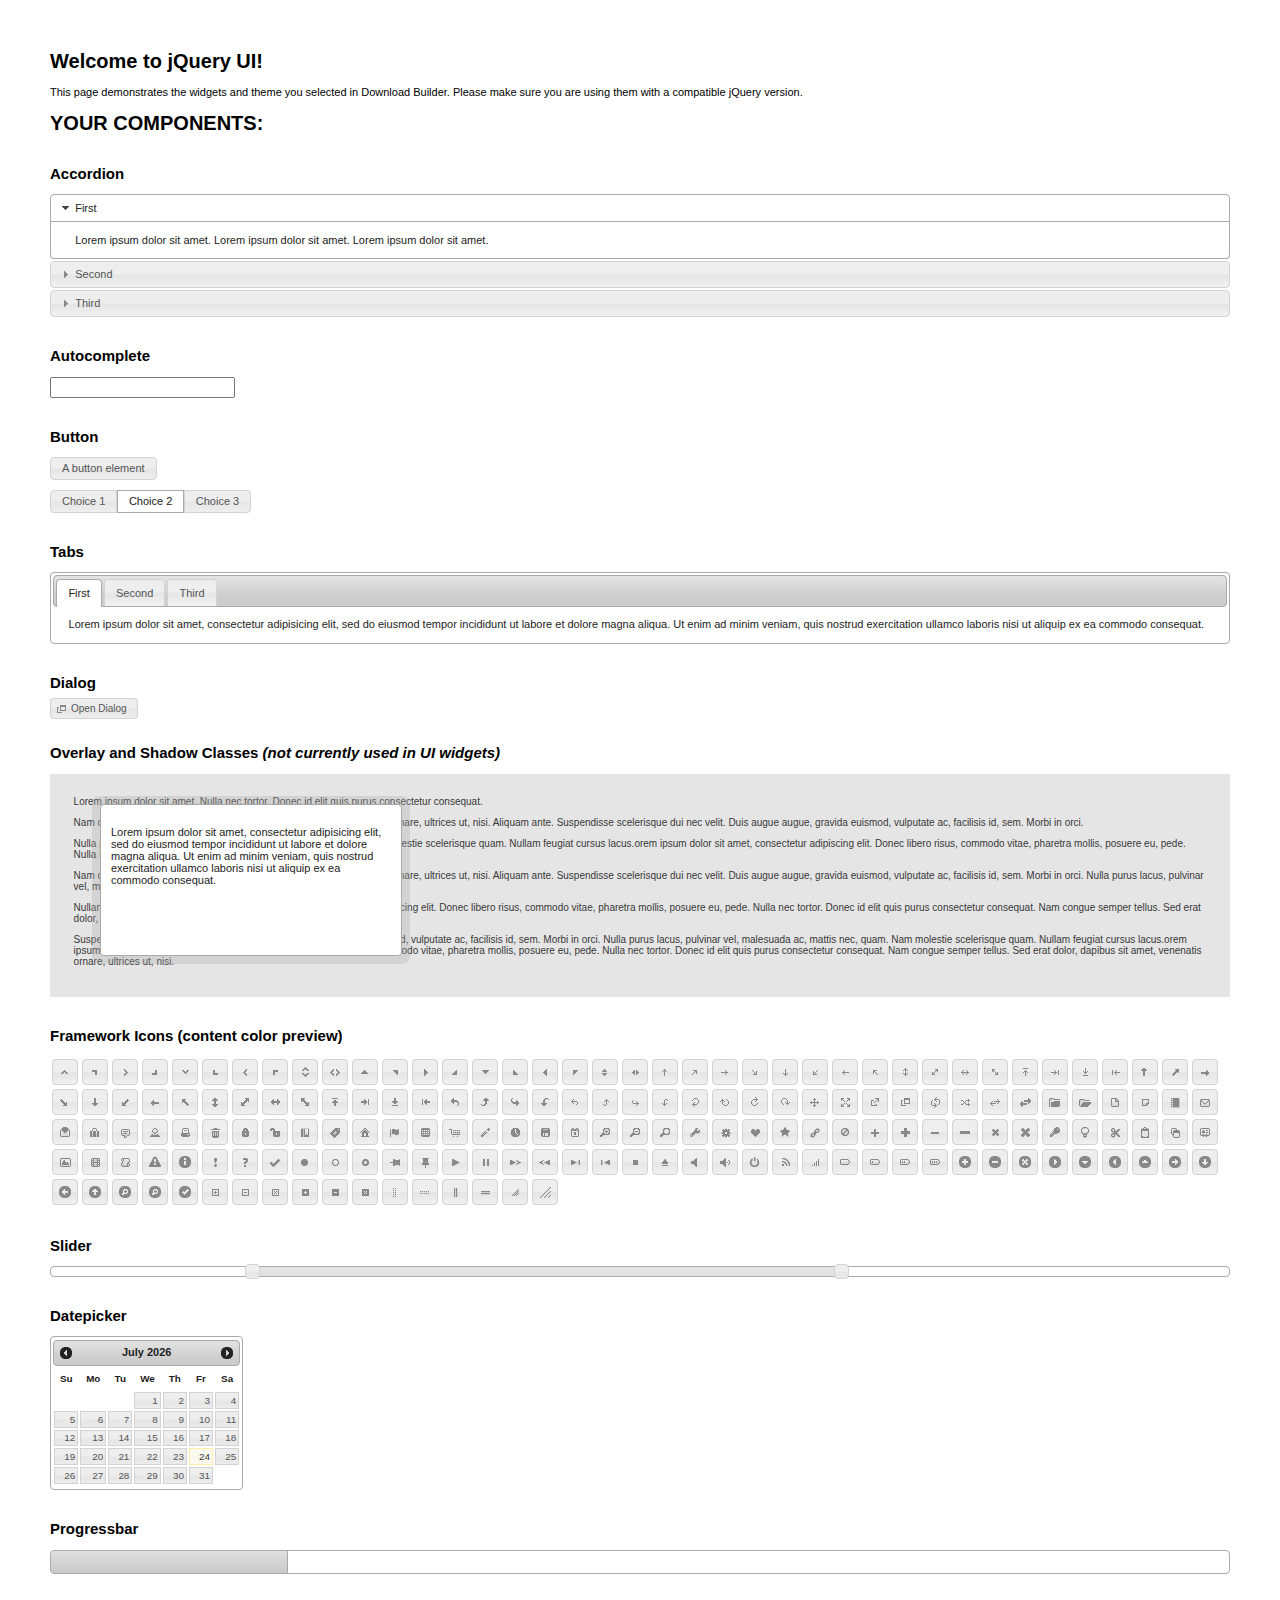
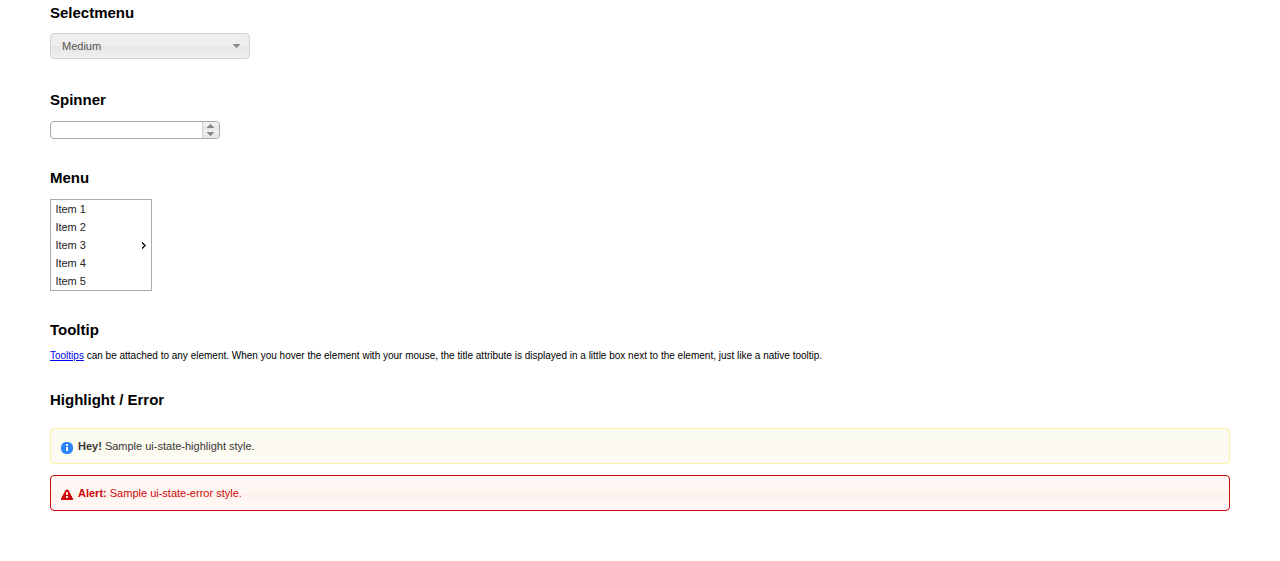
<file: jquery-ui-1.11.4/index.html>
<!doctype html>
<html lang="us">
<head>
	<meta charset="utf-8">
	<title>jQuery UI Example Page</title>
	<link href="jquery-ui.css" rel="stylesheet">
	<style>
	body{
		font: 62.5% "Trebuchet MS", sans-serif;
		margin: 50px;
	}
	.demoHeaders {
		margin-top: 2em;
	}
	#dialog-link {
		padding: .4em 1em .4em 20px;
		text-decoration: none;
		position: relative;
	}
	#dialog-link span.ui-icon {
		margin: 0 5px 0 0;
		position: absolute;
		left: .2em;
		top: 50%;
		margin-top: -8px;
	}
	#icons {
		margin: 0;
		padding: 0;
	}
	#icons li {
		margin: 2px;
		position: relative;
		padding: 4px 0;
		cursor: pointer;
		float: left;
		list-style: none;
	}
	#icons span.ui-icon {
		float: left;
		margin: 0 4px;
	}
	.fakewindowcontain .ui-widget-overlay {
		position: absolute;
	}
	select {
		width: 200px;
	}
	</style>
</head>
<body>

<h1>Welcome to jQuery UI!</h1>

<div class="ui-widget">
	<p>This page demonstrates the widgets and theme you selected in Download Builder. Please make sure you are using them with a compatible jQuery version.</p>
</div>

<h1>YOUR COMPONENTS:</h1>


<!-- Accordion -->
<h2 class="demoHeaders">Accordion</h2>
<div id="accordion">
	<h3>First</h3>
	<div>Lorem ipsum dolor sit amet. Lorem ipsum dolor sit amet. Lorem ipsum dolor sit amet.</div>
	<h3>Second</h3>
	<div>Phasellus mattis tincidunt nibh.</div>
	<h3>Third</h3>
	<div>Nam dui erat, auctor a, dignissim quis.</div>
</div>



<!-- Autocomplete -->
<h2 class="demoHeaders">Autocomplete</h2>
<div>
	<input id="autocomplete" title="type &quot;a&quot;">
</div>



<!-- Button -->
<h2 class="demoHeaders">Button</h2>
<button id="button">A button element</button>
<form style="margin-top: 1em;">
	<div id="radioset">
		<input type="radio" id="radio1" name="radio"><label for="radio1">Choice 1</label>
		<input type="radio" id="radio2" name="radio" checked="checked"><label for="radio2">Choice 2</label>
		<input type="radio" id="radio3" name="radio"><label for="radio3">Choice 3</label>
	</div>
</form>



<!-- Tabs -->
<h2 class="demoHeaders">Tabs</h2>
<div id="tabs">
	<ul>
		<li><a href="#tabs-1">First</a></li>
		<li><a href="#tabs-2">Second</a></li>
		<li><a href="#tabs-3">Third</a></li>
	</ul>
	<div id="tabs-1">Lorem ipsum dolor sit amet, consectetur adipisicing elit, sed do eiusmod tempor incididunt ut labore et dolore magna aliqua. Ut enim ad minim veniam, quis nostrud exercitation ullamco laboris nisi ut aliquip ex ea commodo consequat.</div>
	<div id="tabs-2">Phasellus mattis tincidunt nibh. Cras orci urna, blandit id, pretium vel, aliquet ornare, felis. Maecenas scelerisque sem non nisl. Fusce sed lorem in enim dictum bibendum.</div>
	<div id="tabs-3">Nam dui erat, auctor a, dignissim quis, sollicitudin eu, felis. Pellentesque nisi urna, interdum eget, sagittis et, consequat vestibulum, lacus. Mauris porttitor ullamcorper augue.</div>
</div>



<!-- Dialog NOTE: Dialog is not generated by UI in this demo so it can be visually styled in themeroller-->
<h2 class="demoHeaders">Dialog</h2>
<p><a href="#" id="dialog-link" class="ui-state-default ui-corner-all"><span class="ui-icon ui-icon-newwin"></span>Open Dialog</a></p>

<h2 class="demoHeaders">Overlay and Shadow Classes <em>(not currently used in UI widgets)</em></h2>
<div style="position: relative; width: 96%; height: 200px; padding:1% 2%; overflow:hidden;" class="fakewindowcontain">
	<p>Lorem ipsum dolor sit amet,  Nulla nec tortor. Donec id elit quis purus consectetur consequat. </p><p>Nam congue semper tellus. Sed erat dolor, dapibus sit amet, venenatis ornare, ultrices ut, nisi. Aliquam ante. Suspendisse scelerisque dui nec velit. Duis augue augue, gravida euismod, vulputate ac, facilisis id, sem. Morbi in orci. </p><p>Nulla purus lacus, pulvinar vel, malesuada ac, mattis nec, quam. Nam molestie scelerisque quam. Nullam feugiat cursus lacus.orem ipsum dolor sit amet, consectetur adipiscing elit. Donec libero risus, commodo vitae, pharetra mollis, posuere eu, pede. Nulla nec tortor. Donec id elit quis purus consectetur consequat. </p><p>Nam congue semper tellus. Sed erat dolor, dapibus sit amet, venenatis ornare, ultrices ut, nisi. Aliquam ante. Suspendisse scelerisque dui nec velit. Duis augue augue, gravida euismod, vulputate ac, facilisis id, sem. Morbi in orci. Nulla purus lacus, pulvinar vel, malesuada ac, mattis nec, quam. Nam molestie scelerisque quam. </p><p>Nullam feugiat cursus lacus.orem ipsum dolor sit amet, consectetur adipiscing elit. Donec libero risus, commodo vitae, pharetra mollis, posuere eu, pede. Nulla nec tortor. Donec id elit quis purus consectetur consequat. Nam congue semper tellus. Sed erat dolor, dapibus sit amet, venenatis ornare, ultrices ut, nisi. Aliquam ante. </p><p>Suspendisse scelerisque dui nec velit. Duis augue augue, gravida euismod, vulputate ac, facilisis id, sem. Morbi in orci. Nulla purus lacus, pulvinar vel, malesuada ac, mattis nec, quam. Nam molestie scelerisque quam. Nullam feugiat cursus lacus.orem ipsum dolor sit amet, consectetur adipiscing elit. Donec libero risus, commodo vitae, pharetra mollis, posuere eu, pede. Nulla nec tortor. Donec id elit quis purus consectetur consequat. Nam congue semper tellus. Sed erat dolor, dapibus sit amet, venenatis ornare, ultrices ut, nisi. </p>

	<!-- ui-dialog -->
	<div class="ui-overlay"><div class="ui-widget-overlay"></div><div class="ui-widget-shadow ui-corner-all" style="width: 302px; height: 152px; position: absolute; left: 50px; top: 30px;"></div></div>
	<div style="position: absolute; width: 280px; height: 130px;left: 50px; top: 30px; padding: 10px;" class="ui-widget ui-widget-content ui-corner-all">
		<div class="ui-dialog-content ui-widget-content" style="background: none; border: 0;">
			<p>Lorem ipsum dolor sit amet, consectetur adipisicing elit, sed do eiusmod tempor incididunt ut labore et dolore magna aliqua. Ut enim ad minim veniam, quis nostrud exercitation ullamco laboris nisi ut aliquip ex ea commodo consequat.</p>
		</div>
	</div>

</div>

<!-- ui-dialog -->
<div id="dialog" title="Dialog Title">
	<p>Lorem ipsum dolor sit amet, consectetur adipisicing elit, sed do eiusmod tempor incididunt ut labore et dolore magna aliqua. Ut enim ad minim veniam, quis nostrud exercitation ullamco laboris nisi ut aliquip ex ea commodo consequat.</p>
</div>



<h2 class="demoHeaders">Framework Icons (content color preview)</h2>
<ul id="icons" class="ui-widget ui-helper-clearfix">
	<li class="ui-state-default ui-corner-all" title=".ui-icon-carat-1-n"><span class="ui-icon ui-icon-carat-1-n"></span></li>
	<li class="ui-state-default ui-corner-all" title=".ui-icon-carat-1-ne"><span class="ui-icon ui-icon-carat-1-ne"></span></li>
	<li class="ui-state-default ui-corner-all" title=".ui-icon-carat-1-e"><span class="ui-icon ui-icon-carat-1-e"></span></li>
	<li class="ui-state-default ui-corner-all" title=".ui-icon-carat-1-se"><span class="ui-icon ui-icon-carat-1-se"></span></li>
	<li class="ui-state-default ui-corner-all" title=".ui-icon-carat-1-s"><span class="ui-icon ui-icon-carat-1-s"></span></li>
	<li class="ui-state-default ui-corner-all" title=".ui-icon-carat-1-sw"><span class="ui-icon ui-icon-carat-1-sw"></span></li>
	<li class="ui-state-default ui-corner-all" title=".ui-icon-carat-1-w"><span class="ui-icon ui-icon-carat-1-w"></span></li>
	<li class="ui-state-default ui-corner-all" title=".ui-icon-carat-1-nw"><span class="ui-icon ui-icon-carat-1-nw"></span></li>
	<li class="ui-state-default ui-corner-all" title=".ui-icon-carat-2-n-s"><span class="ui-icon ui-icon-carat-2-n-s"></span></li>
	<li class="ui-state-default ui-corner-all" title=".ui-icon-carat-2-e-w"><span class="ui-icon ui-icon-carat-2-e-w"></span></li>
	<li class="ui-state-default ui-corner-all" title=".ui-icon-triangle-1-n"><span class="ui-icon ui-icon-triangle-1-n"></span></li>
	<li class="ui-state-default ui-corner-all" title=".ui-icon-triangle-1-ne"><span class="ui-icon ui-icon-triangle-1-ne"></span></li>
	<li class="ui-state-default ui-corner-all" title=".ui-icon-triangle-1-e"><span class="ui-icon ui-icon-triangle-1-e"></span></li>
	<li class="ui-state-default ui-corner-all" title=".ui-icon-triangle-1-se"><span class="ui-icon ui-icon-triangle-1-se"></span></li>
	<li class="ui-state-default ui-corner-all" title=".ui-icon-triangle-1-s"><span class="ui-icon ui-icon-triangle-1-s"></span></li>
	<li class="ui-state-default ui-corner-all" title=".ui-icon-triangle-1-sw"><span class="ui-icon ui-icon-triangle-1-sw"></span></li>
	<li class="ui-state-default ui-corner-all" title=".ui-icon-triangle-1-w"><span class="ui-icon ui-icon-triangle-1-w"></span></li>
	<li class="ui-state-default ui-corner-all" title=".ui-icon-triangle-1-nw"><span class="ui-icon ui-icon-triangle-1-nw"></span></li>
	<li class="ui-state-default ui-corner-all" title=".ui-icon-triangle-2-n-s"><span class="ui-icon ui-icon-triangle-2-n-s"></span></li>
	<li class="ui-state-default ui-corner-all" title=".ui-icon-triangle-2-e-w"><span class="ui-icon ui-icon-triangle-2-e-w"></span></li>
	<li class="ui-state-default ui-corner-all" title=".ui-icon-arrow-1-n"><span class="ui-icon ui-icon-arrow-1-n"></span></li>
	<li class="ui-state-default ui-corner-all" title=".ui-icon-arrow-1-ne"><span class="ui-icon ui-icon-arrow-1-ne"></span></li>
	<li class="ui-state-default ui-corner-all" title=".ui-icon-arrow-1-e"><span class="ui-icon ui-icon-arrow-1-e"></span></li>
	<li class="ui-state-default ui-corner-all" title=".ui-icon-arrow-1-se"><span class="ui-icon ui-icon-arrow-1-se"></span></li>
	<li class="ui-state-default ui-corner-all" title=".ui-icon-arrow-1-s"><span class="ui-icon ui-icon-arrow-1-s"></span></li>
	<li class="ui-state-default ui-corner-all" title=".ui-icon-arrow-1-sw"><span class="ui-icon ui-icon-arrow-1-sw"></span></li>
	<li class="ui-state-default ui-corner-all" title=".ui-icon-arrow-1-w"><span class="ui-icon ui-icon-arrow-1-w"></span></li>
	<li class="ui-state-default ui-corner-all" title=".ui-icon-arrow-1-nw"><span class="ui-icon ui-icon-arrow-1-nw"></span></li>
	<li class="ui-state-default ui-corner-all" title=".ui-icon-arrow-2-n-s"><span class="ui-icon ui-icon-arrow-2-n-s"></span></li>
	<li class="ui-state-default ui-corner-all" title=".ui-icon-arrow-2-ne-sw"><span class="ui-icon ui-icon-arrow-2-ne-sw"></span></li>
	<li class="ui-state-default ui-corner-all" title=".ui-icon-arrow-2-e-w"><span class="ui-icon ui-icon-arrow-2-e-w"></span></li>
	<li class="ui-state-default ui-corner-all" title=".ui-icon-arrow-2-se-nw"><span class="ui-icon ui-icon-arrow-2-se-nw"></span></li>
	<li class="ui-state-default ui-corner-all" title=".ui-icon-arrowstop-1-n"><span class="ui-icon ui-icon-arrowstop-1-n"></span></li>
	<li class="ui-state-default ui-corner-all" title=".ui-icon-arrowstop-1-e"><span class="ui-icon ui-icon-arrowstop-1-e"></span></li>
	<li class="ui-state-default ui-corner-all" title=".ui-icon-arrowstop-1-s"><span class="ui-icon ui-icon-arrowstop-1-s"></span></li>
	<li class="ui-state-default ui-corner-all" title=".ui-icon-arrowstop-1-w"><span class="ui-icon ui-icon-arrowstop-1-w"></span></li>
	<li class="ui-state-default ui-corner-all" title=".ui-icon-arrowthick-1-n"><span class="ui-icon ui-icon-arrowthick-1-n"></span></li>
	<li class="ui-state-default ui-corner-all" title=".ui-icon-arrowthick-1-ne"><span class="ui-icon ui-icon-arrowthick-1-ne"></span></li>
	<li class="ui-state-default ui-corner-all" title=".ui-icon-arrowthick-1-e"><span class="ui-icon ui-icon-arrowthick-1-e"></span></li>
	<li class="ui-state-default ui-corner-all" title=".ui-icon-arrowthick-1-se"><span class="ui-icon ui-icon-arrowthick-1-se"></span></li>
	<li class="ui-state-default ui-corner-all" title=".ui-icon-arrowthick-1-s"><span class="ui-icon ui-icon-arrowthick-1-s"></span></li>
	<li class="ui-state-default ui-corner-all" title=".ui-icon-arrowthick-1-sw"><span class="ui-icon ui-icon-arrowthick-1-sw"></span></li>
	<li class="ui-state-default ui-corner-all" title=".ui-icon-arrowthick-1-w"><span class="ui-icon ui-icon-arrowthick-1-w"></span></li>
	<li class="ui-state-default ui-corner-all" title=".ui-icon-arrowthick-1-nw"><span class="ui-icon ui-icon-arrowthick-1-nw"></span></li>
	<li class="ui-state-default ui-corner-all" title=".ui-icon-arrowthick-2-n-s"><span class="ui-icon ui-icon-arrowthick-2-n-s"></span></li>
	<li class="ui-state-default ui-corner-all" title=".ui-icon-arrowthick-2-ne-sw"><span class="ui-icon ui-icon-arrowthick-2-ne-sw"></span></li>
	<li class="ui-state-default ui-corner-all" title=".ui-icon-arrowthick-2-e-w"><span class="ui-icon ui-icon-arrowthick-2-e-w"></span></li>
	<li class="ui-state-default ui-corner-all" title=".ui-icon-arrowthick-2-se-nw"><span class="ui-icon ui-icon-arrowthick-2-se-nw"></span></li>
	<li class="ui-state-default ui-corner-all" title=".ui-icon-arrowthickstop-1-n"><span class="ui-icon ui-icon-arrowthickstop-1-n"></span></li>
	<li class="ui-state-default ui-corner-all" title=".ui-icon-arrowthickstop-1-e"><span class="ui-icon ui-icon-arrowthickstop-1-e"></span></li>
	<li class="ui-state-default ui-corner-all" title=".ui-icon-arrowthickstop-1-s"><span class="ui-icon ui-icon-arrowthickstop-1-s"></span></li>
	<li class="ui-state-default ui-corner-all" title=".ui-icon-arrowthickstop-1-w"><span class="ui-icon ui-icon-arrowthickstop-1-w"></span></li>
	<li class="ui-state-default ui-corner-all" title=".ui-icon-arrowreturnthick-1-w"><span class="ui-icon ui-icon-arrowreturnthick-1-w"></span></li>
	<li class="ui-state-default ui-corner-all" title=".ui-icon-arrowreturnthick-1-n"><span class="ui-icon ui-icon-arrowreturnthick-1-n"></span></li>
	<li class="ui-state-default ui-corner-all" title=".ui-icon-arrowreturnthick-1-e"><span class="ui-icon ui-icon-arrowreturnthick-1-e"></span></li>
	<li class="ui-state-default ui-corner-all" title=".ui-icon-arrowreturnthick-1-s"><span class="ui-icon ui-icon-arrowreturnthick-1-s"></span></li>
	<li class="ui-state-default ui-corner-all" title=".ui-icon-arrowreturn-1-w"><span class="ui-icon ui-icon-arrowreturn-1-w"></span></li>
	<li class="ui-state-default ui-corner-all" title=".ui-icon-arrowreturn-1-n"><span class="ui-icon ui-icon-arrowreturn-1-n"></span></li>
	<li class="ui-state-default ui-corner-all" title=".ui-icon-arrowreturn-1-e"><span class="ui-icon ui-icon-arrowreturn-1-e"></span></li>
	<li class="ui-state-default ui-corner-all" title=".ui-icon-arrowreturn-1-s"><span class="ui-icon ui-icon-arrowreturn-1-s"></span></li>
	<li class="ui-state-default ui-corner-all" title=".ui-icon-arrowrefresh-1-w"><span class="ui-icon ui-icon-arrowrefresh-1-w"></span></li>
	<li class="ui-state-default ui-corner-all" title=".ui-icon-arrowrefresh-1-n"><span class="ui-icon ui-icon-arrowrefresh-1-n"></span></li>
	<li class="ui-state-default ui-corner-all" title=".ui-icon-arrowrefresh-1-e"><span class="ui-icon ui-icon-arrowrefresh-1-e"></span></li>
	<li class="ui-state-default ui-corner-all" title=".ui-icon-arrowrefresh-1-s"><span class="ui-icon ui-icon-arrowrefresh-1-s"></span></li>
	<li class="ui-state-default ui-corner-all" title=".ui-icon-arrow-4"><span class="ui-icon ui-icon-arrow-4"></span></li>
	<li class="ui-state-default ui-corner-all" title=".ui-icon-arrow-4-diag"><span class="ui-icon ui-icon-arrow-4-diag"></span></li>
	<li class="ui-state-default ui-corner-all" title=".ui-icon-extlink"><span class="ui-icon ui-icon-extlink"></span></li>
	<li class="ui-state-default ui-corner-all" title=".ui-icon-newwin"><span class="ui-icon ui-icon-newwin"></span></li>
	<li class="ui-state-default ui-corner-all" title=".ui-icon-refresh"><span class="ui-icon ui-icon-refresh"></span></li>
	<li class="ui-state-default ui-corner-all" title=".ui-icon-shuffle"><span class="ui-icon ui-icon-shuffle"></span></li>
	<li class="ui-state-default ui-corner-all" title=".ui-icon-transfer-e-w"><span class="ui-icon ui-icon-transfer-e-w"></span></li>
	<li class="ui-state-default ui-corner-all" title=".ui-icon-transferthick-e-w"><span class="ui-icon ui-icon-transferthick-e-w"></span></li>
	<li class="ui-state-default ui-corner-all" title=".ui-icon-folder-collapsed"><span class="ui-icon ui-icon-folder-collapsed"></span></li>
	<li class="ui-state-default ui-corner-all" title=".ui-icon-folder-open"><span class="ui-icon ui-icon-folder-open"></span></li>
	<li class="ui-state-default ui-corner-all" title=".ui-icon-document"><span class="ui-icon ui-icon-document"></span></li>
	<li class="ui-state-default ui-corner-all" title=".ui-icon-document-b"><span class="ui-icon ui-icon-document-b"></span></li>
	<li class="ui-state-default ui-corner-all" title=".ui-icon-note"><span class="ui-icon ui-icon-note"></span></li>
	<li class="ui-state-default ui-corner-all" title=".ui-icon-mail-closed"><span class="ui-icon ui-icon-mail-closed"></span></li>
	<li class="ui-state-default ui-corner-all" title=".ui-icon-mail-open"><span class="ui-icon ui-icon-mail-open"></span></li>
	<li class="ui-state-default ui-corner-all" title=".ui-icon-suitcase"><span class="ui-icon ui-icon-suitcase"></span></li>
	<li class="ui-state-default ui-corner-all" title=".ui-icon-comment"><span class="ui-icon ui-icon-comment"></span></li>
	<li class="ui-state-default ui-corner-all" title=".ui-icon-person"><span class="ui-icon ui-icon-person"></span></li>
	<li class="ui-state-default ui-corner-all" title=".ui-icon-print"><span class="ui-icon ui-icon-print"></span></li>
	<li class="ui-state-default ui-corner-all" title=".ui-icon-trash"><span class="ui-icon ui-icon-trash"></span></li>
	<li class="ui-state-default ui-corner-all" title=".ui-icon-locked"><span class="ui-icon ui-icon-locked"></span></li>
	<li class="ui-state-default ui-corner-all" title=".ui-icon-unlocked"><span class="ui-icon ui-icon-unlocked"></span></li>
	<li class="ui-state-default ui-corner-all" title=".ui-icon-bookmark"><span class="ui-icon ui-icon-bookmark"></span></li>
	<li class="ui-state-default ui-corner-all" title=".ui-icon-tag"><span class="ui-icon ui-icon-tag"></span></li>
	<li class="ui-state-default ui-corner-all" title=".ui-icon-home"><span class="ui-icon ui-icon-home"></span></li>
	<li class="ui-state-default ui-corner-all" title=".ui-icon-flag"><span class="ui-icon ui-icon-flag"></span></li>
	<li class="ui-state-default ui-corner-all" title=".ui-icon-calculator"><span class="ui-icon ui-icon-calculator"></span></li>
	<li class="ui-state-default ui-corner-all" title=".ui-icon-cart"><span class="ui-icon ui-icon-cart"></span></li>
	<li class="ui-state-default ui-corner-all" title=".ui-icon-pencil"><span class="ui-icon ui-icon-pencil"></span></li>
	<li class="ui-state-default ui-corner-all" title=".ui-icon-clock"><span class="ui-icon ui-icon-clock"></span></li>
	<li class="ui-state-default ui-corner-all" title=".ui-icon-disk"><span class="ui-icon ui-icon-disk"></span></li>
	<li class="ui-state-default ui-corner-all" title=".ui-icon-calendar"><span class="ui-icon ui-icon-calendar"></span></li>
	<li class="ui-state-default ui-corner-all" title=".ui-icon-zoomin"><span class="ui-icon ui-icon-zoomin"></span></li>
	<li class="ui-state-default ui-corner-all" title=".ui-icon-zoomout"><span class="ui-icon ui-icon-zoomout"></span></li>
	<li class="ui-state-default ui-corner-all" title=".ui-icon-search"><span class="ui-icon ui-icon-search"></span></li>
	<li class="ui-state-default ui-corner-all" title=".ui-icon-wrench"><span class="ui-icon ui-icon-wrench"></span></li>
	<li class="ui-state-default ui-corner-all" title=".ui-icon-gear"><span class="ui-icon ui-icon-gear"></span></li>
	<li class="ui-state-default ui-corner-all" title=".ui-icon-heart"><span class="ui-icon ui-icon-heart"></span></li>
	<li class="ui-state-default ui-corner-all" title=".ui-icon-star"><span class="ui-icon ui-icon-star"></span></li>
	<li class="ui-state-default ui-corner-all" title=".ui-icon-link"><span class="ui-icon ui-icon-link"></span></li>
	<li class="ui-state-default ui-corner-all" title=".ui-icon-cancel"><span class="ui-icon ui-icon-cancel"></span></li>
	<li class="ui-state-default ui-corner-all" title=".ui-icon-plus"><span class="ui-icon ui-icon-plus"></span></li>
	<li class="ui-state-default ui-corner-all" title=".ui-icon-plusthick"><span class="ui-icon ui-icon-plusthick"></span></li>
	<li class="ui-state-default ui-corner-all" title=".ui-icon-minus"><span class="ui-icon ui-icon-minus"></span></li>
	<li class="ui-state-default ui-corner-all" title=".ui-icon-minusthick"><span class="ui-icon ui-icon-minusthick"></span></li>
	<li class="ui-state-default ui-corner-all" title=".ui-icon-close"><span class="ui-icon ui-icon-close"></span></li>
	<li class="ui-state-default ui-corner-all" title=".ui-icon-closethick"><span class="ui-icon ui-icon-closethick"></span></li>
	<li class="ui-state-default ui-corner-all" title=".ui-icon-key"><span class="ui-icon ui-icon-key"></span></li>
	<li class="ui-state-default ui-corner-all" title=".ui-icon-lightbulb"><span class="ui-icon ui-icon-lightbulb"></span></li>
	<li class="ui-state-default ui-corner-all" title=".ui-icon-scissors"><span class="ui-icon ui-icon-scissors"></span></li>
	<li class="ui-state-default ui-corner-all" title=".ui-icon-clipboard"><span class="ui-icon ui-icon-clipboard"></span></li>
	<li class="ui-state-default ui-corner-all" title=".ui-icon-copy"><span class="ui-icon ui-icon-copy"></span></li>
	<li class="ui-state-default ui-corner-all" title=".ui-icon-contact"><span class="ui-icon ui-icon-contact"></span></li>
	<li class="ui-state-default ui-corner-all" title=".ui-icon-image"><span class="ui-icon ui-icon-image"></span></li>
	<li class="ui-state-default ui-corner-all" title=".ui-icon-video"><span class="ui-icon ui-icon-video"></span></li>
	<li class="ui-state-default ui-corner-all" title=".ui-icon-script"><span class="ui-icon ui-icon-script"></span></li>
	<li class="ui-state-default ui-corner-all" title=".ui-icon-alert"><span class="ui-icon ui-icon-alert"></span></li>
	<li class="ui-state-default ui-corner-all" title=".ui-icon-info"><span class="ui-icon ui-icon-info"></span></li>
	<li class="ui-state-default ui-corner-all" title=".ui-icon-notice"><span class="ui-icon ui-icon-notice"></span></li>
	<li class="ui-state-default ui-corner-all" title=".ui-icon-help"><span class="ui-icon ui-icon-help"></span></li>
	<li class="ui-state-default ui-corner-all" title=".ui-icon-check"><span class="ui-icon ui-icon-check"></span></li>
	<li class="ui-state-default ui-corner-all" title=".ui-icon-bullet"><span class="ui-icon ui-icon-bullet"></span></li>
	<li class="ui-state-default ui-corner-all" title=".ui-icon-radio-off"><span class="ui-icon ui-icon-radio-off"></span></li>
	<li class="ui-state-default ui-corner-all" title=".ui-icon-radio-on"><span class="ui-icon ui-icon-radio-on"></span></li>
	<li class="ui-state-default ui-corner-all" title=".ui-icon-pin-w"><span class="ui-icon ui-icon-pin-w"></span></li>
	<li class="ui-state-default ui-corner-all" title=".ui-icon-pin-s"><span class="ui-icon ui-icon-pin-s"></span></li>
	<li class="ui-state-default ui-corner-all" title=".ui-icon-play"><span class="ui-icon ui-icon-play"></span></li>
	<li class="ui-state-default ui-corner-all" title=".ui-icon-pause"><span class="ui-icon ui-icon-pause"></span></li>
	<li class="ui-state-default ui-corner-all" title=".ui-icon-seek-next"><span class="ui-icon ui-icon-seek-next"></span></li>
	<li class="ui-state-default ui-corner-all" title=".ui-icon-seek-prev"><span class="ui-icon ui-icon-seek-prev"></span></li>
	<li class="ui-state-default ui-corner-all" title=".ui-icon-seek-end"><span class="ui-icon ui-icon-seek-end"></span></li>
	<li class="ui-state-default ui-corner-all" title=".ui-icon-seek-first"><span class="ui-icon ui-icon-seek-first"></span></li>
	<li class="ui-state-default ui-corner-all" title=".ui-icon-stop"><span class="ui-icon ui-icon-stop"></span></li>
	<li class="ui-state-default ui-corner-all" title=".ui-icon-eject"><span class="ui-icon ui-icon-eject"></span></li>
	<li class="ui-state-default ui-corner-all" title=".ui-icon-volume-off"><span class="ui-icon ui-icon-volume-off"></span></li>
	<li class="ui-state-default ui-corner-all" title=".ui-icon-volume-on"><span class="ui-icon ui-icon-volume-on"></span></li>
	<li class="ui-state-default ui-corner-all" title=".ui-icon-power"><span class="ui-icon ui-icon-power"></span></li>
	<li class="ui-state-default ui-corner-all" title=".ui-icon-signal-diag"><span class="ui-icon ui-icon-signal-diag"></span></li>
	<li class="ui-state-default ui-corner-all" title=".ui-icon-signal"><span class="ui-icon ui-icon-signal"></span></li>
	<li class="ui-state-default ui-corner-all" title=".ui-icon-battery-0"><span class="ui-icon ui-icon-battery-0"></span></li>
	<li class="ui-state-default ui-corner-all" title=".ui-icon-battery-1"><span class="ui-icon ui-icon-battery-1"></span></li>
	<li class="ui-state-default ui-corner-all" title=".ui-icon-battery-2"><span class="ui-icon ui-icon-battery-2"></span></li>
	<li class="ui-state-default ui-corner-all" title=".ui-icon-battery-3"><span class="ui-icon ui-icon-battery-3"></span></li>
	<li class="ui-state-default ui-corner-all" title=".ui-icon-circle-plus"><span class="ui-icon ui-icon-circle-plus"></span></li>
	<li class="ui-state-default ui-corner-all" title=".ui-icon-circle-minus"><span class="ui-icon ui-icon-circle-minus"></span></li>
	<li class="ui-state-default ui-corner-all" title=".ui-icon-circle-close"><span class="ui-icon ui-icon-circle-close"></span></li>
	<li class="ui-state-default ui-corner-all" title=".ui-icon-circle-triangle-e"><span class="ui-icon ui-icon-circle-triangle-e"></span></li>
	<li class="ui-state-default ui-corner-all" title=".ui-icon-circle-triangle-s"><span class="ui-icon ui-icon-circle-triangle-s"></span></li>
	<li class="ui-state-default ui-corner-all" title=".ui-icon-circle-triangle-w"><span class="ui-icon ui-icon-circle-triangle-w"></span></li>
	<li class="ui-state-default ui-corner-all" title=".ui-icon-circle-triangle-n"><span class="ui-icon ui-icon-circle-triangle-n"></span></li>
	<li class="ui-state-default ui-corner-all" title=".ui-icon-circle-arrow-e"><span class="ui-icon ui-icon-circle-arrow-e"></span></li>
	<li class="ui-state-default ui-corner-all" title=".ui-icon-circle-arrow-s"><span class="ui-icon ui-icon-circle-arrow-s"></span></li>
	<li class="ui-state-default ui-corner-all" title=".ui-icon-circle-arrow-w"><span class="ui-icon ui-icon-circle-arrow-w"></span></li>
	<li class="ui-state-default ui-corner-all" title=".ui-icon-circle-arrow-n"><span class="ui-icon ui-icon-circle-arrow-n"></span></li>
	<li class="ui-state-default ui-corner-all" title=".ui-icon-circle-zoomin"><span class="ui-icon ui-icon-circle-zoomin"></span></li>
	<li class="ui-state-default ui-corner-all" title=".ui-icon-circle-zoomout"><span class="ui-icon ui-icon-circle-zoomout"></span></li>
	<li class="ui-state-default ui-corner-all" title=".ui-icon-circle-check"><span class="ui-icon ui-icon-circle-check"></span></li>
	<li class="ui-state-default ui-corner-all" title=".ui-icon-circlesmall-plus"><span class="ui-icon ui-icon-circlesmall-plus"></span></li>
	<li class="ui-state-default ui-corner-all" title=".ui-icon-circlesmall-minus"><span class="ui-icon ui-icon-circlesmall-minus"></span></li>
	<li class="ui-state-default ui-corner-all" title=".ui-icon-circlesmall-close"><span class="ui-icon ui-icon-circlesmall-close"></span></li>
	<li class="ui-state-default ui-corner-all" title=".ui-icon-squaresmall-plus"><span class="ui-icon ui-icon-squaresmall-plus"></span></li>
	<li class="ui-state-default ui-corner-all" title=".ui-icon-squaresmall-minus"><span class="ui-icon ui-icon-squaresmall-minus"></span></li>
	<li class="ui-state-default ui-corner-all" title=".ui-icon-squaresmall-close"><span class="ui-icon ui-icon-squaresmall-close"></span></li>
	<li class="ui-state-default ui-corner-all" title=".ui-icon-grip-dotted-vertical"><span class="ui-icon ui-icon-grip-dotted-vertical"></span></li>
	<li class="ui-state-default ui-corner-all" title=".ui-icon-grip-dotted-horizontal"><span class="ui-icon ui-icon-grip-dotted-horizontal"></span></li>
	<li class="ui-state-default ui-corner-all" title=".ui-icon-grip-solid-vertical"><span class="ui-icon ui-icon-grip-solid-vertical"></span></li>
	<li class="ui-state-default ui-corner-all" title=".ui-icon-grip-solid-horizontal"><span class="ui-icon ui-icon-grip-solid-horizontal"></span></li>
	<li class="ui-state-default ui-corner-all" title=".ui-icon-gripsmall-diagonal-se"><span class="ui-icon ui-icon-gripsmall-diagonal-se"></span></li>
	<li class="ui-state-default ui-corner-all" title=".ui-icon-grip-diagonal-se"><span class="ui-icon ui-icon-grip-diagonal-se"></span></li>
</ul>


<!-- Slider -->
<h2 class="demoHeaders">Slider</h2>
<div id="slider"></div>



<!-- Datepicker -->
<h2 class="demoHeaders">Datepicker</h2>
<div id="datepicker"></div>



<!-- Progressbar -->
<h2 class="demoHeaders">Progressbar</h2>
<div id="progressbar"></div>



<!-- Progressbar -->
<h2 class="demoHeaders">Selectmenu</h2>
<select id="selectmenu">
	<option>Slower</option>
	<option>Slow</option>
	<option selected="selected">Medium</option>
	<option>Fast</option>
	<option>Faster</option>
</select>



<!-- Spinner -->
<h2 class="demoHeaders">Spinner</h2>
<input id="spinner">



<!-- Menu -->
<h2 class="demoHeaders">Menu</h2>
<ul style="width:100px;" id="menu">
	<li>Item 1</li>
	<li>Item 2</li>
	<li>Item 3
		<ul>
			<li>Item 3-1</li>
			<li>Item 3-2</li>
			<li>Item 3-3</li>
			<li>Item 3-4</li>
			<li>Item 3-5</li>
		</ul>
	</li>
	<li>Item 4</li>
	<li>Item 5</li>
</ul>



<!-- Tooltip -->
<h2 class="demoHeaders">Tooltip</h2>
<p id="tooltip">
	<a href="#" title="That&apos;s what this widget is">Tooltips</a> can be attached to any element. When you hover
the element with your mouse, the title attribute is displayed in a little box next to the element, just like a native tooltip.
</p>


<!-- Highlight / Error -->
<h2 class="demoHeaders">Highlight / Error</h2>
<div class="ui-widget">
	<div class="ui-state-highlight ui-corner-all" style="margin-top: 20px; padding: 0 .7em;">
		<p><span class="ui-icon ui-icon-info" style="float: left; margin-right: .3em;"></span>
		<strong>Hey!</strong> Sample ui-state-highlight style.</p>
	</div>
</div>
<br>
<div class="ui-widget">
	<div class="ui-state-error ui-corner-all" style="padding: 0 .7em;">
		<p><span class="ui-icon ui-icon-alert" style="float: left; margin-right: .3em;"></span>
		<strong>Alert:</strong> Sample ui-state-error style.</p>
	</div>
</div>

<script src="external/jquery/jquery.js"></script>
<script src="jquery-ui.js"></script>
<script>

$( "#accordion" ).accordion();



var availableTags = [
	"ActionScript",
	"AppleScript",
	"Asp",
	"BASIC",
	"C",
	"C++",
	"Clojure",
	"COBOL",
	"ColdFusion",
	"Erlang",
	"Fortran",
	"Groovy",
	"Haskell",
	"Java",
	"JavaScript",
	"Lisp",
	"Perl",
	"PHP",
	"Python",
	"Ruby",
	"Scala",
	"Scheme"
];
$( "#autocomplete" ).autocomplete({
	source: availableTags
});



$( "#button" ).button();
$( "#radioset" ).buttonset();



$( "#tabs" ).tabs();



$( "#dialog" ).dialog({
	autoOpen: false,
	width: 400,
	buttons: [
		{
			text: "Ok",
			click: function() {
				$( this ).dialog( "close" );
			}
		},
		{
			text: "Cancel",
			click: function() {
				$( this ).dialog( "close" );
			}
		}
	]
});

// Link to open the dialog
$( "#dialog-link" ).click(function( event ) {
	$( "#dialog" ).dialog( "open" );
	event.preventDefault();
});



$( "#datepicker" ).datepicker({
	inline: true
});



$( "#slider" ).slider({
	range: true,
	values: [ 17, 67 ]
});



$( "#progressbar" ).progressbar({
	value: 20
});



$( "#spinner" ).spinner();



$( "#menu" ).menu();



$( "#tooltip" ).tooltip();



$( "#selectmenu" ).selectmenu();


// Hover states on the static widgets
$( "#dialog-link, #icons li" ).hover(
	function() {
		$( this ).addClass( "ui-state-hover" );
	},
	function() {
		$( this ).removeClass( "ui-state-hover" );
	}
);
</script>
</body>
</html>
</file>
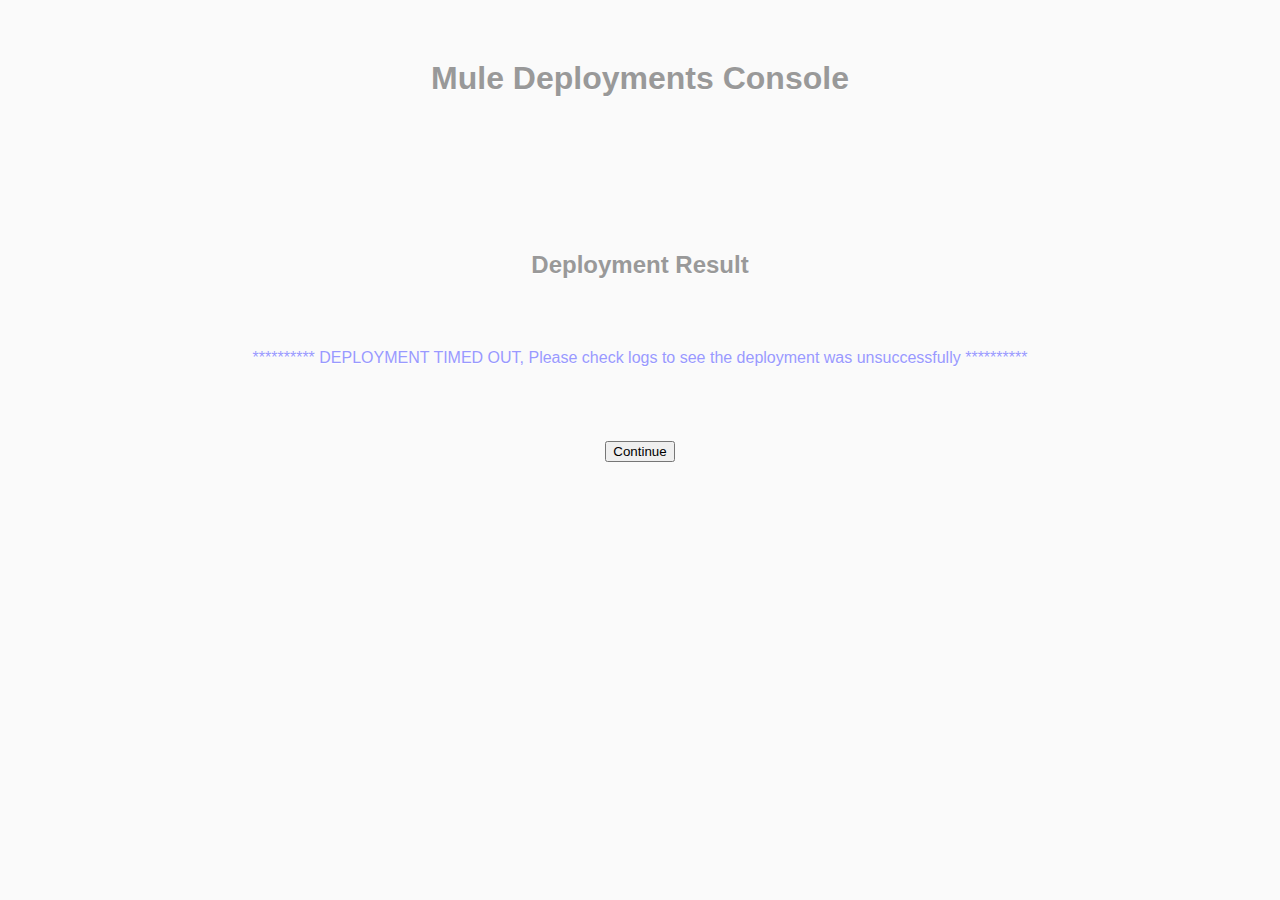
<file: deploy_bad_response.html>
<!DOCTYPE html>
<html lang="en">
<head>
    <title>Mule Deployments Console</title>
    <link rel="shortcut icon" href="/favicon.ico" type="image/x-icon"/>
    <link rel="stylesheet" type="text/css" href="mule-agent.css">
    <script src="jquery-2.1.4.min.js"></script>
    <script src="mule-agent.js"></script>
</head>
<body>
<h1>Mule Deployments Console</h1>
<br/>
<h2>Deployment Result</h2>
<p id="result"> ********** DEPLOYMENT TIMED OUT, Please check logs to see the deployment was unsuccessfully **********</p>
<center><input  id="butResult" type="button" value="Continue" onclick="reloadInitPage()"></center>
</body>
</html>
</file>
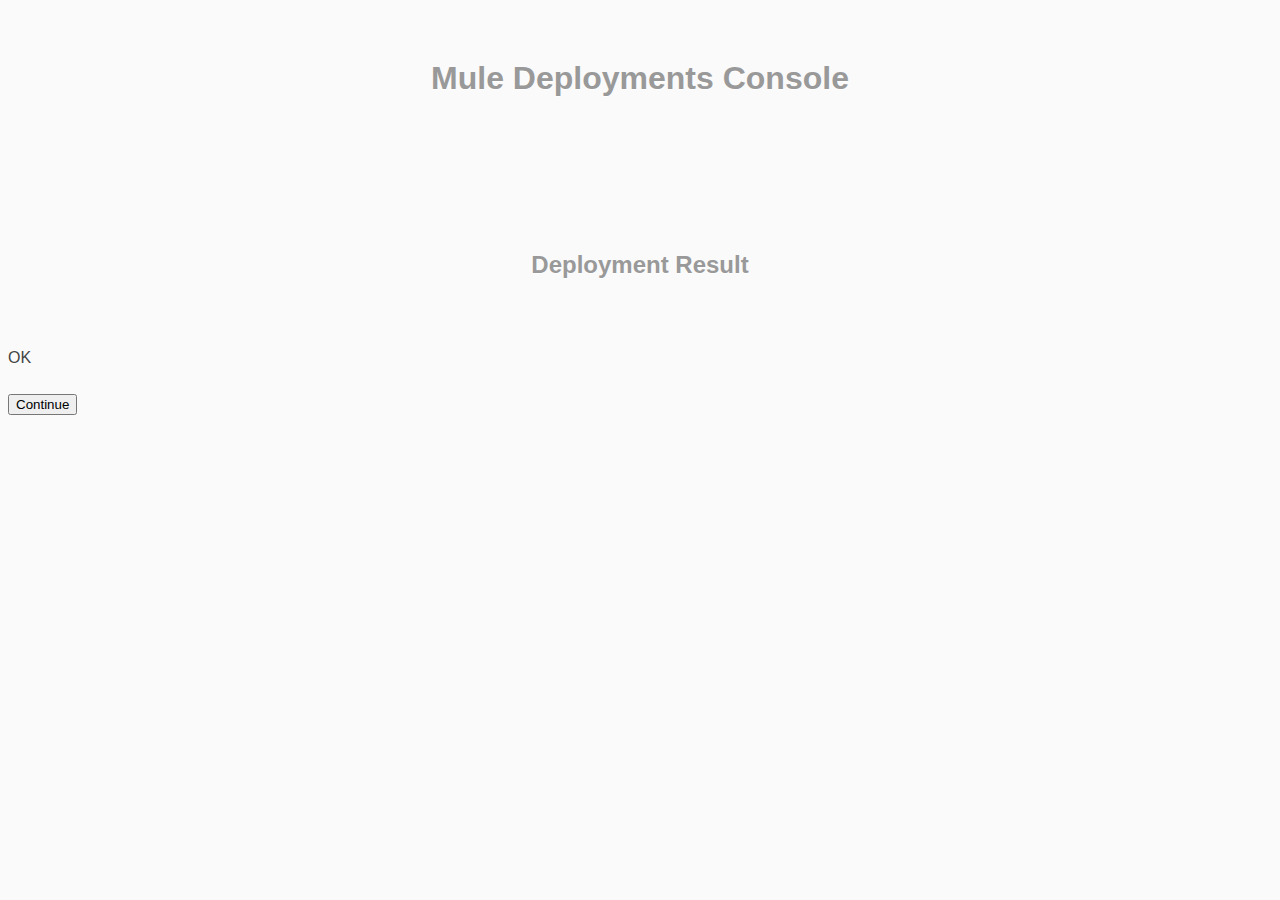
<file: deploy_response.html>
<!DOCTYPE html>
<html lang="en">
<head>
    <title>Mule Deployments Console</title>
    <link rel="shortcut icon" href="/favicon.ico" type="image/x-icon"/>
    <link rel="stylesheet" type="text/css" href="mule-agent.css">
    <script src="jquery-2.1.4.min.js"></script>
    <script src="mule-agent.js"></script>
</head>
<body>
<h1>Mule Deployments Console</h1>
<br/>
<h2>Deployment Result</h2>
<p>OK</p>
<input type="button" value="Continue" onclick="reloadInitPage()">
</body>
</html>
</file>
<file: mule-agent.css>
body {
	background: #fafafa url(http://jackrugile.com/images/misc/noise-diagonal.png);
	color: #444;
	font: 100%/30px 'Helvetica Neue', helvetica, arial, sans-serif;
	text-shadow: 0 1px 0 #fff;
}

strong {
	font-weight: bold;
}

em {
	font-style: italic;
}

table {
	background: #f5f5f5;
	border-collapse: separate;
	box-shadow: inset 0 1px 0 #fff;
	font-size: 12px;
	line-height: 24px;
	margin: 30px auto;
	text-align: left;
	width: 800px;
}

th {
	background: url(http://jackrugile.com/images/misc/noise-diagonal.png), linear-gradient(#777, #444);
	border-left: 1px solid #555;
	border-right: 1px solid #777;
	border-top: 1px solid #555;
	border-bottom: 1px solid #333;
	box-shadow: inset 0 1px 0 #999;
	color: #fff;
  font-weight: bold;
	padding: 10px 15px;
	position: relative;
	text-shadow: 0 1px 0 #000;
}

th:after {
	background: linear-gradient(rgba(255,255,255,0), rgba(255,255,255,.08));
	content: '';
	display: block;
	height: 25%;
	left: 0;
	margin: 1px 0 0 0;
	position: absolute;
	top: 25%;
	width: 100%;
}

th:first-child {
	border-left: 1px solid #777;
	box-shadow: inset 1px 1px 0 #999;
}

th:last-child {
	box-shadow: inset -1px 1px 0 #999;
}

td {
	border-right: 1px solid #fff;
	border-left: 1px solid #e8e8e8;
	border-top: 1px solid #fff;
	border-bottom: 1px solid #e8e8e8;
	padding: 10px 15px;
	position: relative;
	transition: all 300ms;
}

td:first-child {
	box-shadow: inset 1px 0 0 #fff;
}

td:last-child {
	border-right: 1px solid #e8e8e8;
	box-shadow: inset -1px 0 0 #fff;
}

tr {
	background: url(http://jackrugile.com/images/misc/noise-diagonal.png);
}

tr:nth-child(odd) td {
	background: #f1f1f1 url(http://jackrugile.com/images/misc/noise-diagonal.png);
}

tr:last-of-type td {
	box-shadow: inset 0 -1px 0 #fff;
}

tr:last-of-type td:first-child {
	box-shadow: inset 1px -1px 0 #fff;
}

tr:last-of-type td:last-child {
	box-shadow: inset -1px -1px 0 #fff;
}

tbody:hover td {
	color: transparent;
	text-shadow: 0 0 3px #aaa;
}

tbody:hover tr:hover td {
	color: #444;
	text-shadow: 0 1px 0 #fff;
}

h1 {
  margin:5% auto 5% auto;
	text-align:center;
	color:#999999;
}

h2 {
  margin:5% auto 5% auto;
	text-align:center;
	color:#999999;
}

a {
  margin:0;
  padding:0;
  color:#fff;
  text-decoration:none;
  text-align:center;
  -webkit-transition:0.2s ease all;
	   -moz-transition:0.2s ease all;
	    -ms-transition:0.2s ease all;
	     -o-transition:0.2s ease all;
	        transition:0.2s ease all;
}

a:hover {
  color:#ADADAD;
}

a:active {
  position:relative;
  top:1px;
}

form {
  margin:0 auto;
	padding:20px;
	width:400px;
	height:auto;
	overflow:hidden;
	background:#FFFFFF;
	border-radius:3px;
}

label {
  margin:0;
  padding:10px;
  width:auto;
  max-width:300px;
  height:auto;
  background-color:#929292;
  border:none;
  color:#fff;
  cursor:pointer;
  text-align:center;
  border-radius:5px;
  -webkit-border-radius:5px;
  -webkit-transition:0.2s ease all;
     -moz-transition:0.2s ease all;
      -ms-transition:0.2s ease all;
       -o-transition:0.2s ease all;
          transition:0.2s ease all;
}

label:hover {
  background:#ADADAD;
}

[type=file]{
  display:none;
}

#info, #info2 {
  display:none;
  margin:5% auto;
	padding:10px 20px;
	width:400px;
	height:auto;
	overflow:hidden;
	background:#FFFFFF;
	border-radius:3px;
}

#size span, #type span, #name span, #size2 span, #type2 span, #name2 span {
  color:#EA4026;
}

#copyrights {
  margin:5% auto;
  padding:0;
  width:250px;
  height:auto;
  overflow:hidden;
}

#result {
    margin:5% auto 5% auto;
    text-align:center;
	color:#9999FF;
}
</file>
